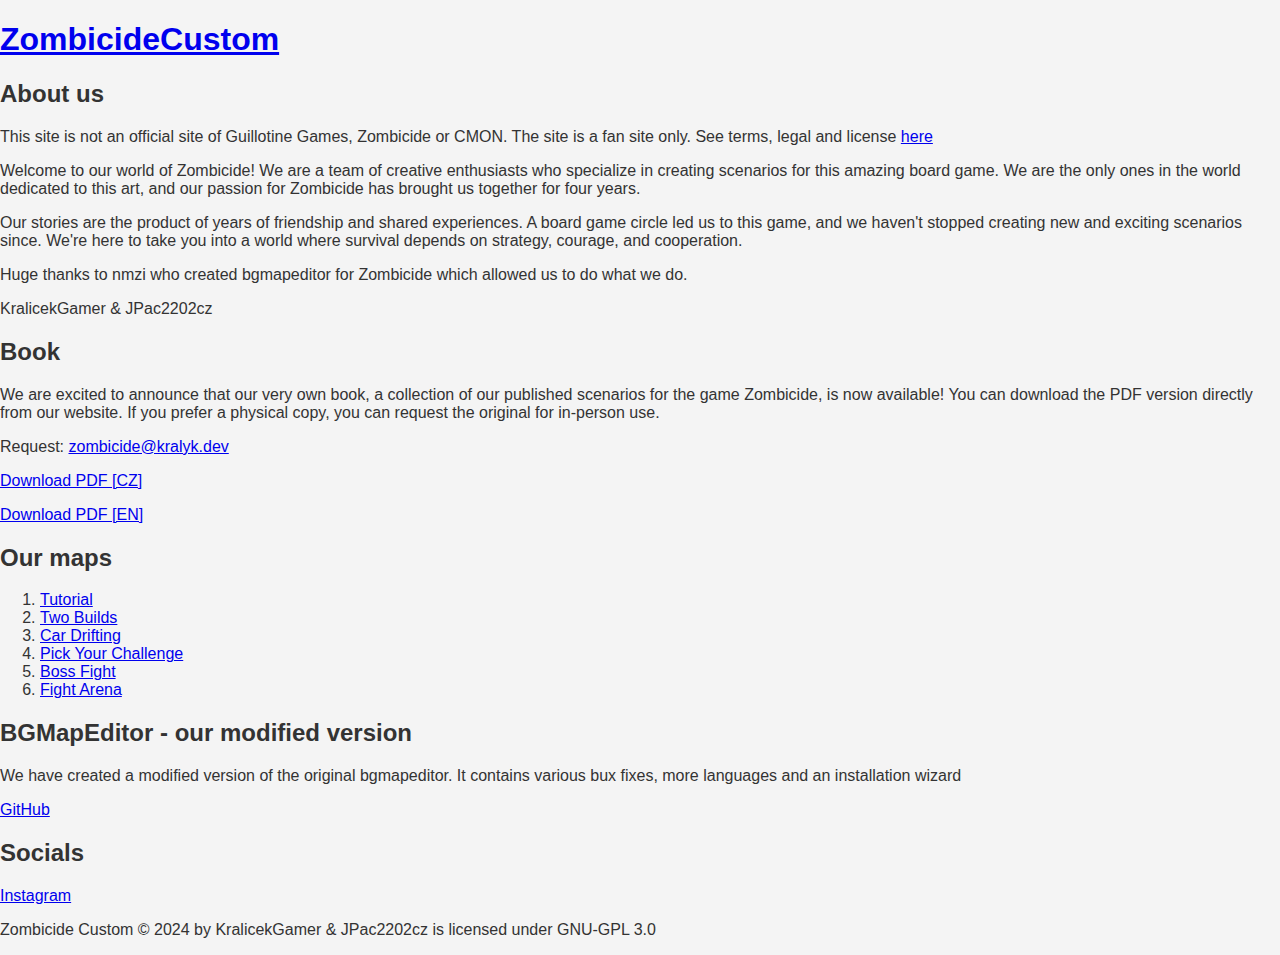
<file: index.html>
<!DOCTYPE html>
<html lang="en">
<head>
    <meta charset="UTF-8">
    <meta name="viewport" content="width=device-width, initial-scale=1.0">
    <meta name="description" content="ZombicideCustom - Custom maps and challenges for the Zombicide board game. Discover new adventures and enhance your gameplay experience.">
    <meta name="keywords" content="Zombicide, board game, custom maps, challenges, BossFight, NekroRush, tutorial, Car Drifting, Two Builds">
    <meta name="author" content="KralicekGamer">
    <title>Zombicide Custom</title>
    <link rel="icon" type="image/x-icon" href="./frontend/images/icon.png">
    <link rel="stylesheet" href="./frontend/css/style.css">
    <link rel="preconnect" href="https://fonts.googleapis.com">
    <link rel="preconnect" href="https://fonts.gstatic.com" crossorigin>
    <link href="https://fonts.googleapis.com/css2?family=Poppins:ital,wght@0,100;0,200;0,300;0,400;0,500;0,600;0,700;0,800;0,900;1,100;1,200;1,300;1,400;1,500;1,600;1,700;1,800;1,900&family=Sofia&display=swap" rel="stylesheet">
</head>
<body>
    <header>
        <h1><a href="./index.html">ZombicideCustom</a></h1>
    </header>
    <section>
        <article>
            <h2>About us</h2>
            <p>
                This site is not an official site of Guillotine Games, Zombicide or CMON. The site is a fan site only. See terms, legal and license <a href="./license.html">here</a>
            </p>
            <p>
                Welcome to our world of Zombicide! We are a team of creative enthusiasts who specialize in creating
                scenarios for this amazing board game. We are the only ones in the world dedicated to this art, and
                our passion for Zombicide has brought us together for four years.
            </p>
            <p>
                Our stories are the product of years of friendship and shared experiences. A board game circle led
                us to this game, and we haven't stopped creating new and exciting scenarios since. We're here to
                take you into a world where survival depends on strategy, courage, and cooperation.
            </p>
            <p>
                Huge thanks to nmzi who created bgmapeditor for Zombicide which allowed us to do what we do.
            </p>
            <p id="signature">
                KralicekGamer & JPac2202cz
            </p>
        </article>
        <article>
            <h2>
                Book
            </h2>
            <p>
                We are excited to announce that our very own book, a collection of our published scenarios for the game
                Zombicide, is now available! You can download the PDF version directly from our website. If you prefer a
                physical copy, you can request the original for in-person use.
            </p>
            <p>
                Request:
                <a href="mailto:zombicide@kralyk.dev" target="_blank">
                    zombicide@kralyk.dev
                </a>
            </p>
            <p>
                <a href="./frontend/download/[CZ]ZombicideCustom.pdf" target="_blank">
                    Download PDF [CZ]
                </a>
            </p>
            <p>
                <a href="./frontend/download/[EN]ZombicideCustom.pdf" target="_blank">
                    Download PDF [EN]
                </a>
            </p>
        </article>
        <article id="scenare">
            <h2>Our maps</h2>
            <ol>
                <li>
                    <a href="./tutorial.html">Tutorial</a>
                </li>
                <li>
                    <a href="./twobuilds.html">Two Builds</a>
                </li>
                <li>
                    <a href="./cardrifting.html">Car Drifting</a>
                </li>
                <li>
                    <a href="./pickyourchallenge.html">Pick Your Challenge</a>
                </li>
                <li>
                    <a href="./bossfight.html">Boss Fight</a>
                </li>
                <li>
                    <a href="./fightarena.html">Fight Arena</a>
                </li>
            </ol>
        </article>
        <article>
            <h2>
                BGMapEditor - our modified version
            </h2>
            <p>
                We have created a modified version of the original bgmapeditor. It contains various bux fixes, more languages and an installation wizard
            </p>
            <a href="https://github.com/kralicekgamer/bgmapeditor" target="_blank">GitHub</a>
        </article>
        <article>
            <h2>
                Socials
            </h2>
            <p>
                <a href="https://instagram.com/zombicide_custom" target="_blank">
                    Instagram
                </a>
            </p>
        </article>
    </section>
    <footer>
        <p>Zombicide Custom &copy; 2024 by KralicekGamer & JPac2202cz is licensed under GNU-GPL 3.0</p>
    </footer>
</body>
</html>
</file>
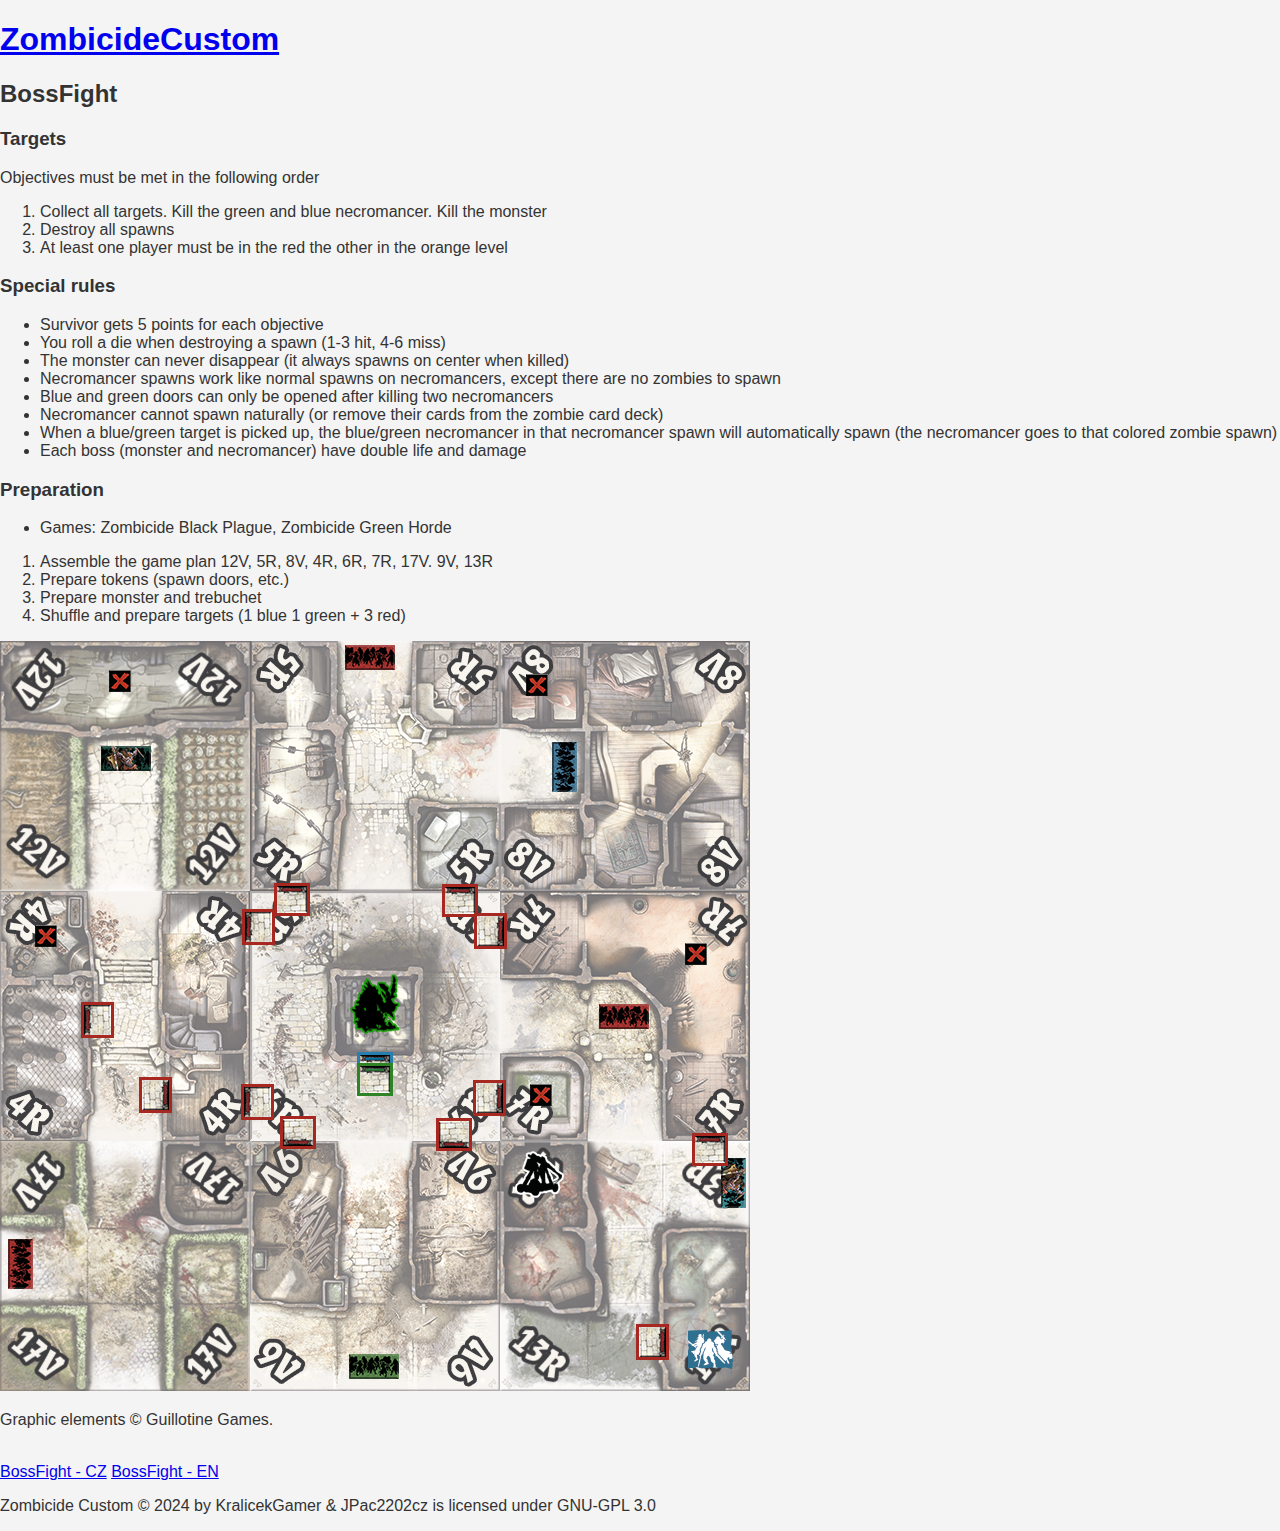
<file: bossfight.html>
<!DOCTYPE html>
<html lang="en">
<head>
    <meta charset="UTF-8">
    <meta name="viewport" content="width=device-width, initial-scale=1.0">
    <meta name="description" content="ZombicideCustom - BossFight map and challenge for the Zombicide board game. Engage in epic battles and test your strategies.">
    <meta name="keywords" content="Zombicide, board game, custom maps, challenges, BossFight, strategy">
    <meta name="author" content="KralicekGamer">
    <title>ZombicideCustom - BossFight</title>
    <link rel="icon" type="image/x-icon" href="./frontend/images/icon.png">
    <link rel="stylesheet" href="./frontend/css/style.css">    
    <link rel="preconnect" href="https://fonts.googleapis.com">
<link rel="preconnect" href="https://fonts.gstatic.com" crossorigin>
<link href="https://fonts.googleapis.com/css2?family=Dancing+Script:wght@400..700&family=Poppins:ital,wght@0,100;0,200;0,300;0,400;0,500;0,600;0,700;0,800;0,900;1,100;1,200;1,300;1,400;1,500;1,600;1,700;1,800;1,900&display=swap" rel="stylesheet">
</head>
<body>
    <header>
        <h1><a href="./index.html">ZombicideCustom</a></h1>
    </header>
    <section>
        <article>
            <h2>BossFight</h2>
            <h3>Targets</h3>
            <p>Objectives must be met in the following order</p>
            <ol>
                <li>Collect all targets. Kill the green and blue necromancer. Kill the monster</li>
                <li>Destroy all spawns</li>
                <li>At least one player must be in the red the other in the orange level</li>
            </ol>
            <h3>Special rules</h3>
            <ul>
                <li>Survivor gets 5 points for each objective</li>
                <li>You roll a die when destroying a spawn (1-3 hit, 4-6 miss)</li>
                <li>The monster can never disappear (it always spawns on center when killed)</li>
                <li>Necromancer spawns work like normal spawns on necromancers, except there are no zombies to spawn</li>
                <li>Blue and green doors can only be opened after killing two necromancers</li>
                <li>Necromancer cannot spawn naturally (or remove their cards from the zombie card deck)</li>
                <li>When a blue/green target is picked up, the blue/green necromancer in that necromancer spawn will automatically spawn (the necromancer goes to that colored zombie spawn)</li>
                <li>Each boss (monster and necromancer) have double life and damage</li>
            </ul>
            <h3>Preparation</h3>
            <ul>
                <li>Games: Zombicide Black Plague, Zombicide Green Horde</li>
            </ul>
            <ol>
                <li>Assemble the game plan 12V, 5R, 8V, 4R, 6R, 7R, 17V. 9V, 13R</li>
                <li>Prepare tokens (spawn doors, etc.)</li>
                <li>Prepare monster and trebuchet</li>
                <li>Shuffle and prepare targets (1 blue 1 green + 3 red)</li>
            </ol>
            <img src="./frontend/images/bossfight.png" alt="BossFight map">
            <p>Graphic elements © Guillotine Games.</p>
            <br>
            <a href="frontend/download/[CZ]BossFight.pdf" class="btn">BossFight - CZ</a> 
            <a href="frontend/download/[EN]BossFight.pdf" class="btn">BossFight - EN</a>   
        </article>
    </section>
    <footer>
        <p>Zombicide Custom &copy; 2024 by KralicekGamer & JPac2202cz is licensed under GNU-GPL 3.0</p>
    </footer>
</body>
</html>
</file>
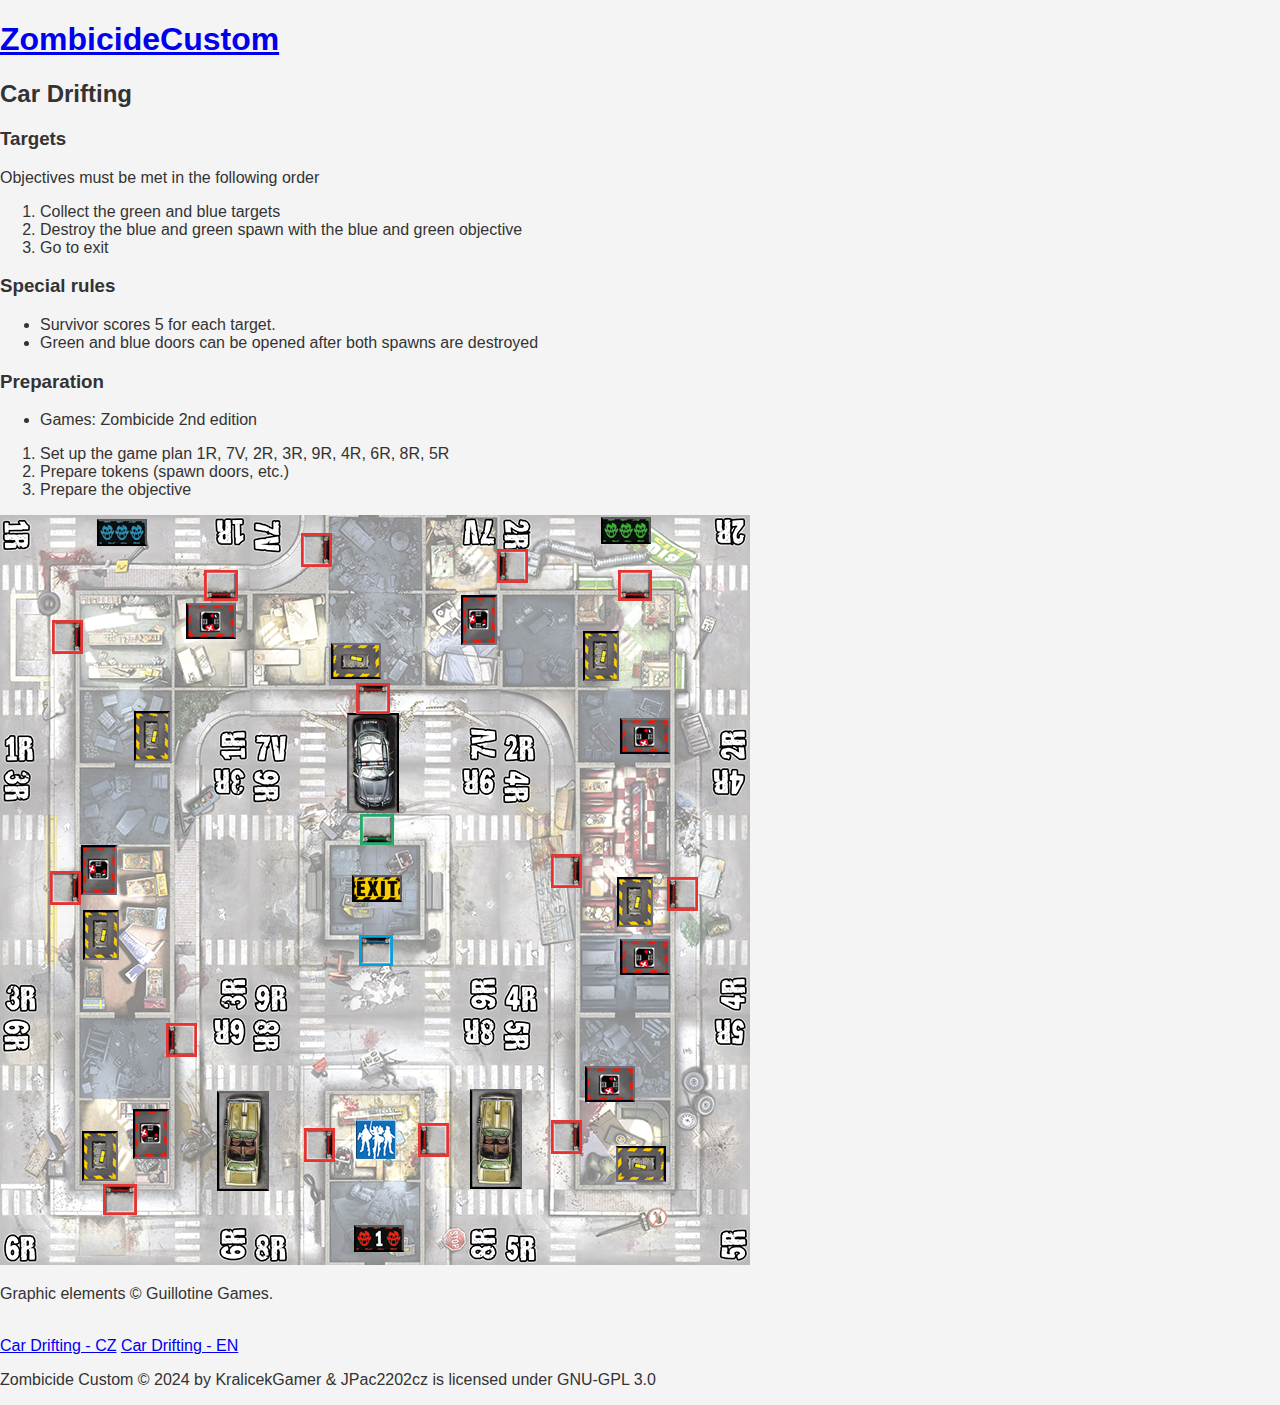
<file: cardrifting.html>
<!DOCTYPE html>
<html lang="en">
<head>
    <meta charset="UTF-8">
    <meta name="viewport" content="width=device-width, initial-scale=1.0">
    <meta name="description" content="ZombicideCustom - BossFight map and challenge for the Zombicide board game. Engage in epic battles and test your strategies.">
    <meta name="keywords" content="Zombicide, board game, custom maps, challenges, BossFight, strategy">
    <meta name="author" content="KralicekGamer">
    <title>ZombicideCustom - CarDrifting</title>
    <link rel="icon" type="image/x-icon" href="./frontend/images/icon.png">
    <link rel="stylesheet" href="./frontend/css/style.css">
    <link rel="preconnect" href="https://fonts.googleapis.com">
    <link rel="preconnect" href="https://fonts.gstatic.com" crossorigin>
    <link href="https://fonts.googleapis.com/css2?family=Poppins:ital,wght@0,100;0,200;0,300;0,400;0,500;0,600;0,700;0,800;0,900;1,100;1,200;1,300;1,400;1,500;1,600;1,700;1,800;1,900&display=swap" rel="stylesheet">
</head>
<body>
    <header>
        <h1><a href="./index.html">ZombicideCustom</a></h1>
    </header>
    <section>
        <article>
            <h2>Car Drifting</h2>
            <h3>Targets</h3>
            <p>Objectives must be met in the following order</p>
            <ol>
                <li>Collect the green and blue targets</li>
                <li>Destroy the blue and green spawn with the blue and green objective</li>
                <li>
                    Go to exit
                </li>
            </ol>

            <h3>Special rules</h3>
            <ul>
                <li>Survivor scores 5 for each target.</li>
                <li>Green and blue doors can be opened after both spawns are destroyed</li>
            </ul>

            <h3>Preparation</h3>
            <ul>
                <li>Games: Zombicide 2nd edition</li>
            </ul>
            <ol>
                <li>Set up the game plan 1R, 7V, 2R, 3R, 9R, 4R, 6R, 8R, 5R</li>
                <li>Prepare tokens (spawn doors, etc.)</li>
                <li>Prepare the objective</li>
            </ol>
            <img src="./frontend/images/cardrifting.png" alt="Car Drifting map">
            <p>Graphic elements © Guillotine Games.</p>
            <br>
            <a href="frontend/download/[CZ]CarDrifting.pdf" class="btn">Car Drifting - CZ</a>
            <a href="frontend/download/[EN]CarDrifting.pdf" class="btn">Car Drifting - EN</a>
        </article>
    </section>
    <footer>
        <p>Zombicide Custom &copy; 2024 by KralicekGamer & JPac2202cz is licensed under GNU-GPL 3.0</p>
    </footer>
</body>
</html>
</file>
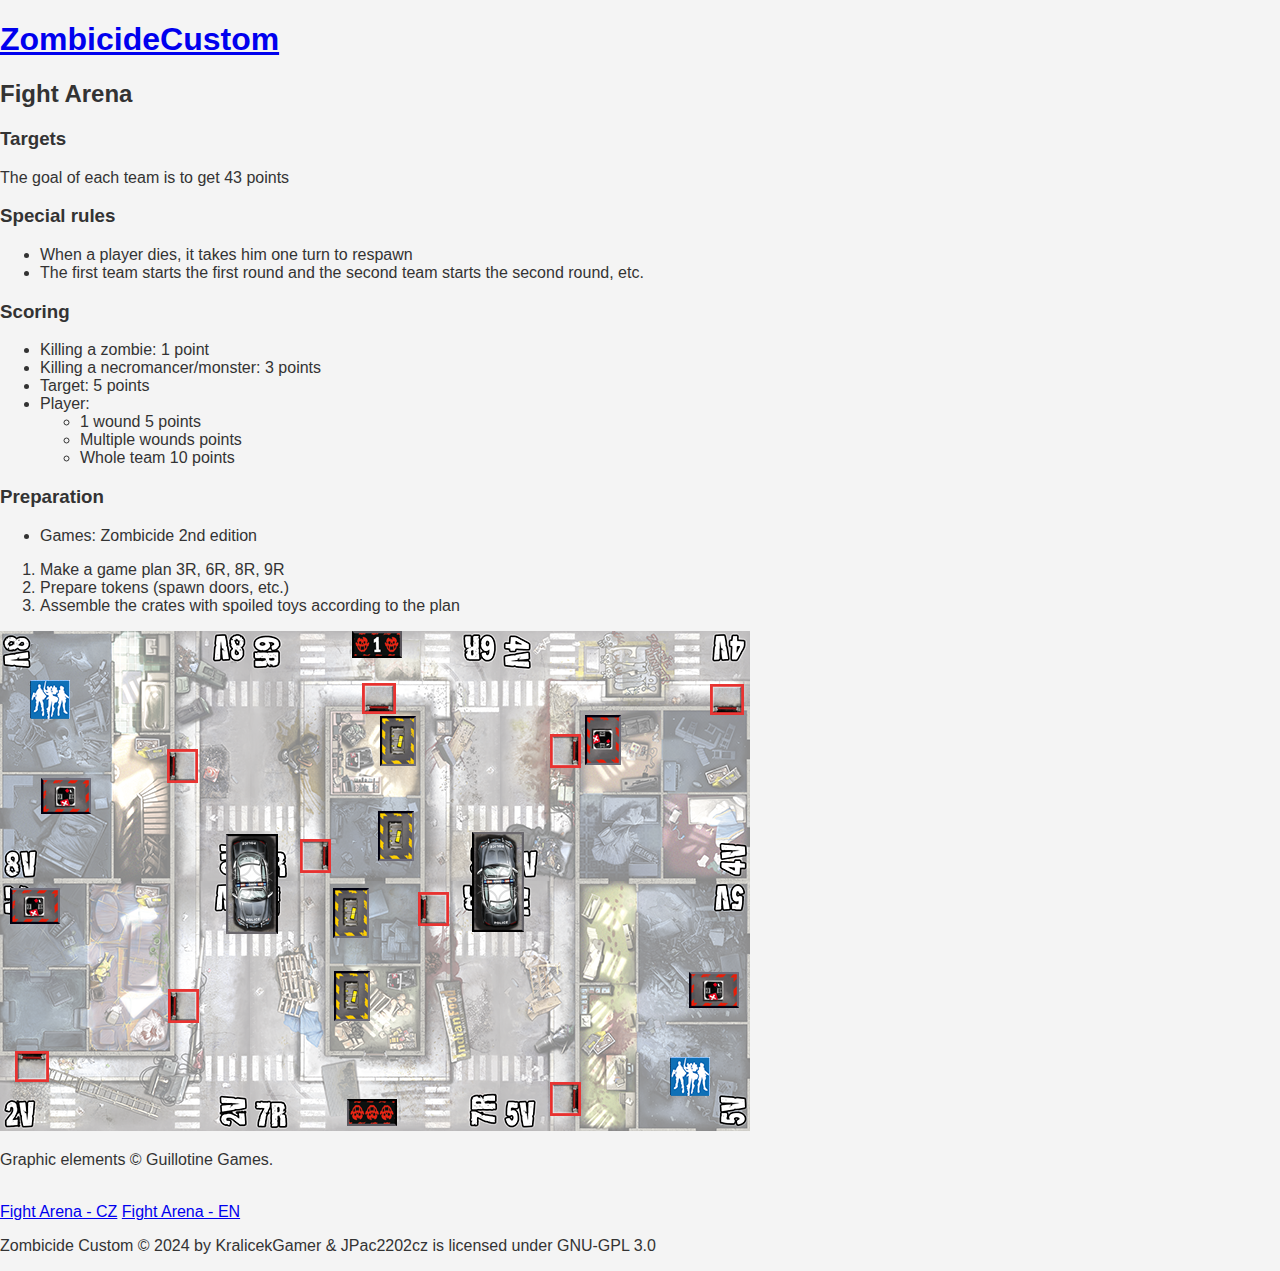
<file: fightarena.html>
<!DOCTYPE html>
<html lang="en">
<head>
    <meta charset="UTF-8">
    <meta name="viewport" content="width=device-width, initial-scale=1.0">
    <meta name="description" content="ZombicideCustom - BossFight map and challenge for the Zombicide board game. Engage in epic battles and test your strategies.">
    <meta name="keywords" content="Zombicide, board game, custom maps, challenges, BossFight, strategy">
    <meta name="author" content="KralicekGamer">
    <title>ZombicideCustom - NecroRush</title>
    <link rel="icon" type="image/x-icon" href="./frontend/images/icon.png">
    <link rel="stylesheet" href="./frontend/css/style.css">
    <link rel="preconnect" href="https://fonts.googleapis.com">
    <link rel="preconnect" href="https://fonts.gstatic.com" crossorigin>
    <link href="https://fonts.googleapis.com/css2?family=Poppins:ital,wght@0,100;0,200;0,300;0,400;0,500;0,600;0,700;0,800;0,900;1,100;1,200;1,300;1,400;1,500;1,600;1,700;1,800;1,900&display=swap" rel="stylesheet">
</head>
<body>
    <header>
        <h1><a href="./index.html">ZombicideCustom</a></h1>
    </header>
    <section>
        <article>
            <h2>Fight Arena</h2>
            <h3>Targets</h3>
            <p>The goal of each team is to get 43 points</p>

            <h3>Special rules</h3>
            <ul>
                <li>When a player dies, it takes him one turn to respawn</li>
                <li>The first team starts the first round and the second team starts the second round, etc.</li>
            </ul>
            <h3>Scoring</h3>
            <ul>
                <li>
                    Killing a zombie: 1 point
                </li>
                <li>
                    Killing a necromancer/monster: 3 points
                </li>
                <li>
                    Target: 5 points
                </li>
                <li>
                    Player:
                    <ul>
                        <li>
                            1 wound 5 points
                        </li>
                        <li>
                            Multiple wounds points
                        </li>
                        <li>
                            Whole team 10 points
                        </li>
                    </ul>
                </li>
            </ul>

            <h3>Preparation</h3>
            <ul>
                <li>Games: Zombicide 2nd edition</li>
            </ul>
            <ol>
                <li>Make a game plan 3R, 6R, 8R, 9R</li>
                <li>Prepare tokens (spawn doors, etc.)</li>
                <li>Assemble the crates with spoiled toys according to the plan</li>
            </ol>
            <img src="./frontend/images/fightarena.png" alt="Fight Arena map">
            <p>Graphic elements © Guillotine Games.</p>
            <br>
            <a href="frontend/download/[CZ]FightArena.pdf" class="btn">Fight Arena - CZ</a>
            <a href="frontend/download/[EN]FightArena.pdf" class="btn">Fight Arena - EN</a>
        </article>
    </section>
    <footer>
        <p>Zombicide Custom &copy; 2024 by KralicekGamer & JPac2202cz is licensed under GNU-GPL 3.0</p>
    </footer>
    </div>
</body>
</html>
</file>
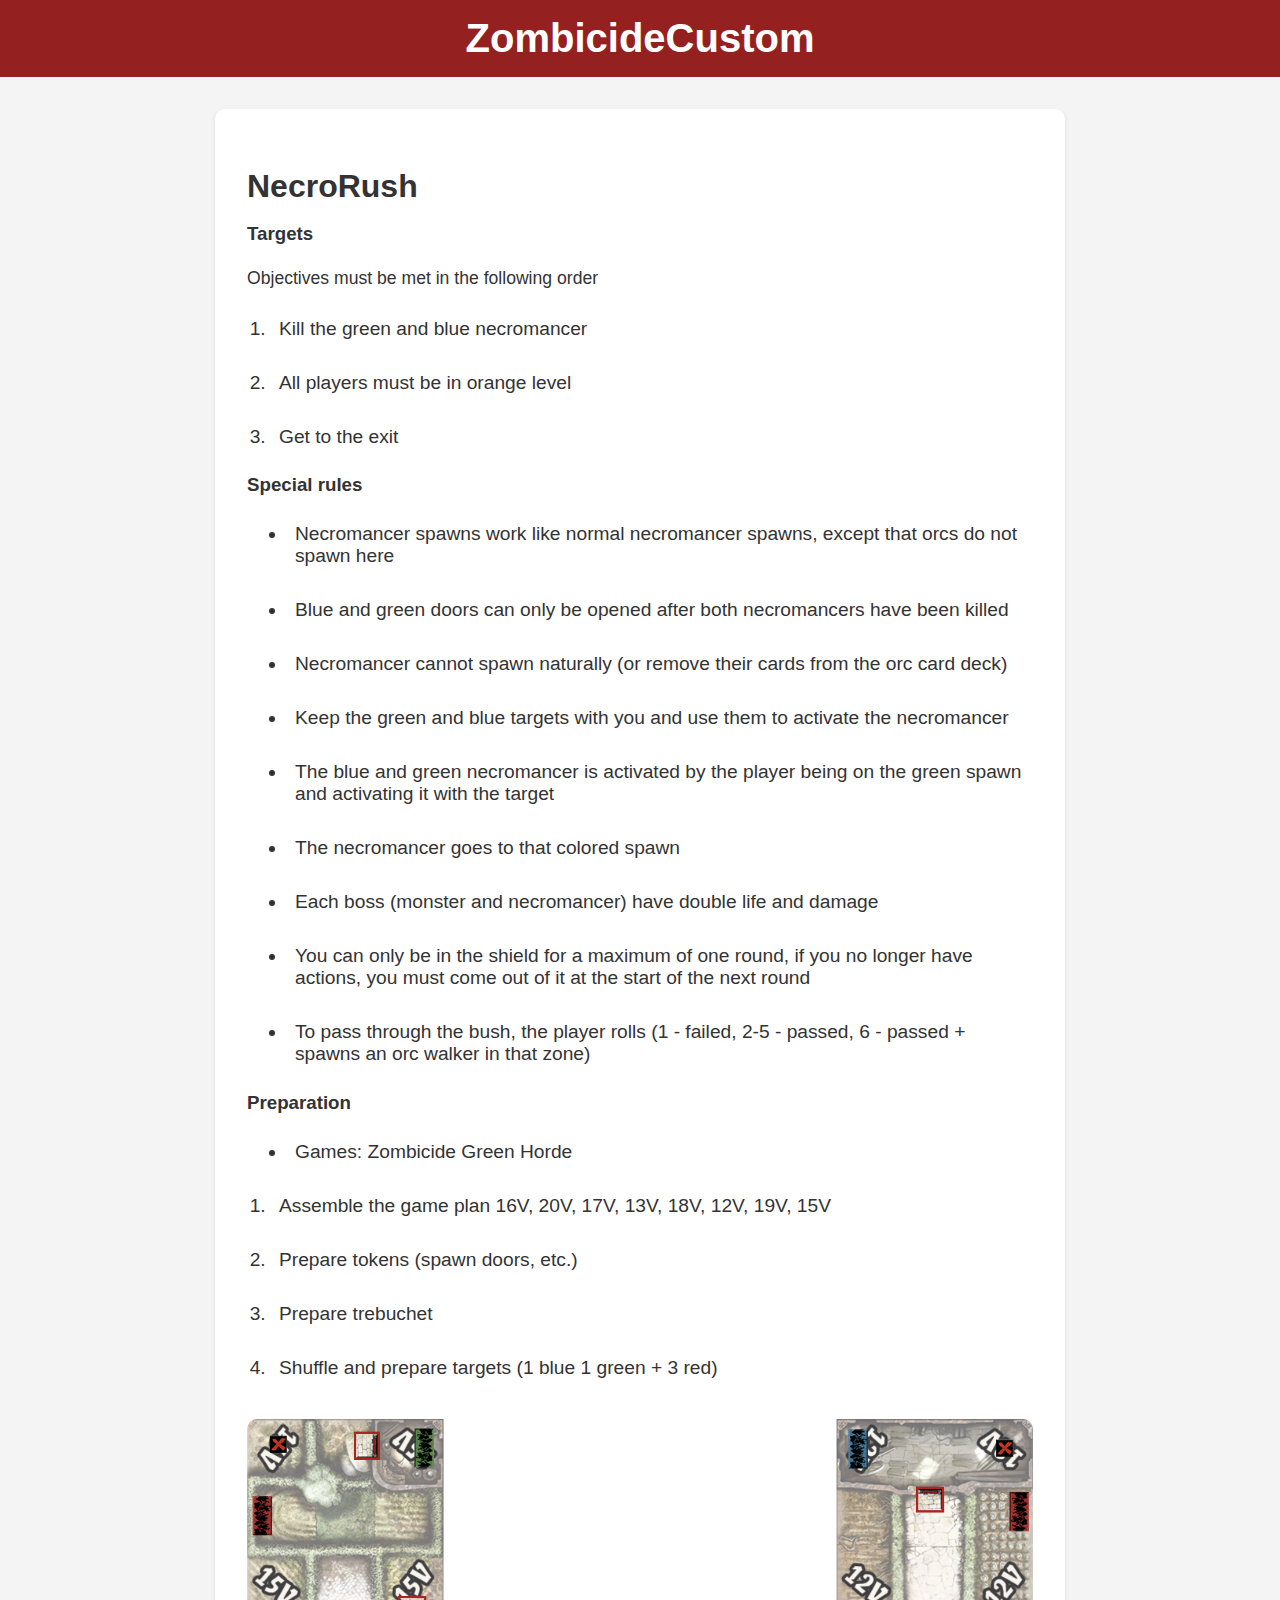
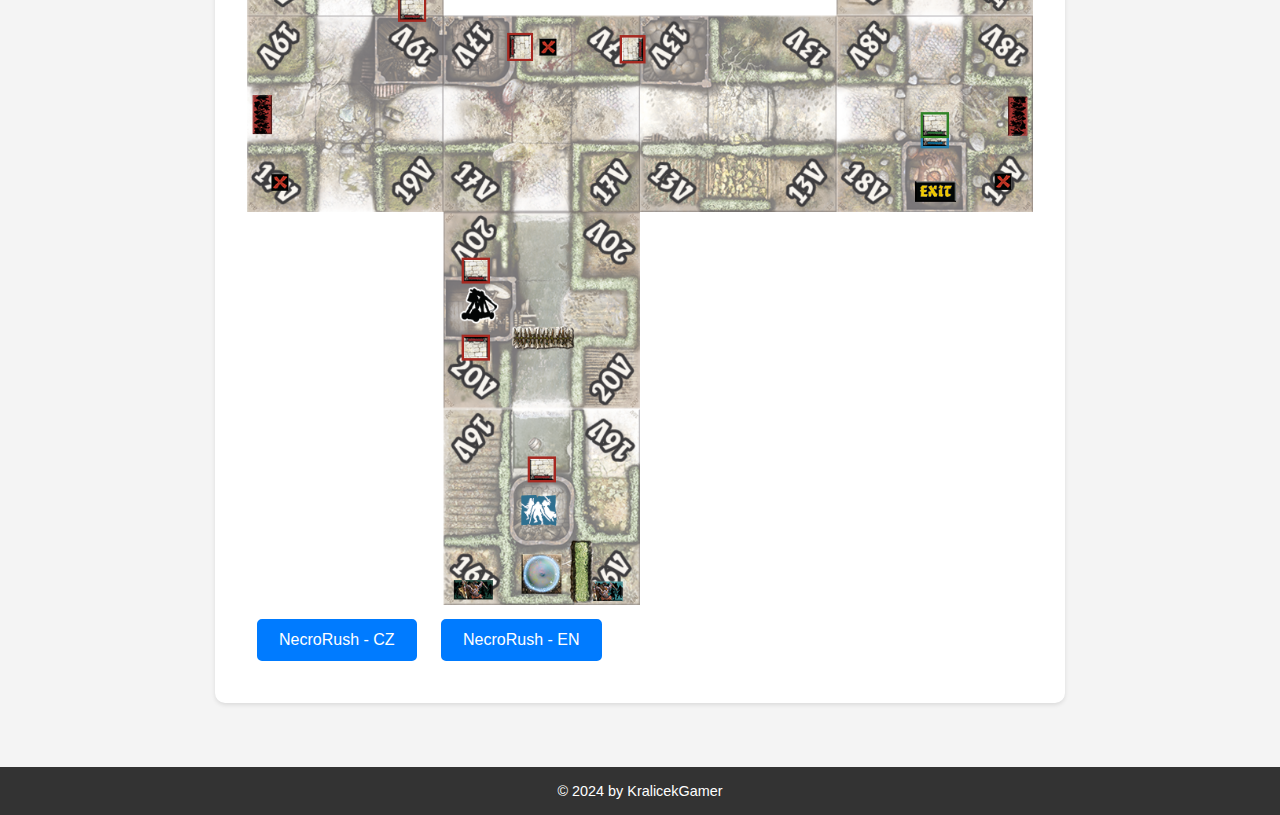
<file: necrorush.html>
<!DOCTYPE html>
<html lang="en">

<head>
    <meta charset="UTF-8">
    <meta name="viewport" content="width=device-width, initial-scale=1.0">
    <meta name="description"
        content="ZombicideCustom - BossFight map and challenge for the Zombicide board game. Engage in epic battles and test your strategies.">
    <meta name="keywords" content="Zombicide, board game, custom maps, challenges, BossFight, strategy">
    <meta name="author" content="KralicekGamer">
    <title>ZombicideCustom - NecroRush</title>
    <link rel="stylesheet" href="./frontend/css/style.css">
    <link rel="icon" type="image/x-icon" href="./frontend/images/icon.png">
</head>

<body class="map-page">
    <div class="web">
        <div class="header" onclick="home()">
            <h1>ZombicideCustom</h1>
        </div>
        <div class="wrapper">
            <div class="wrapper-map">
                <h2>NecroRush</h2>
                <h3>Targets</h3>
                <p>Objectives must be met in the following order</p>
                <ol>
                    <li>Kill the green and blue necromancer</li>
                    <li>All players must be in orange level</li>
                    <li>Get to the exit</li>
                </ol>

                <h3>Special rules</h3>
                <ul>
                    <li>Necromancer spawns work like normal necromancer spawns, except that orcs do not spawn here</li>
                    <li>Blue and green doors can only be opened after both necromancers have been killed</li>
                    <li>Necromancer cannot spawn naturally (or remove their cards from the orc card deck)</li>
                    <li>Keep the green and blue targets with you and use them to activate the necromancer</li>
                    <li>The blue and green necromancer is activated by the player being on the green spawn and
                        activating it with the target</li>
                    <li>The necromancer goes to that colored spawn</li>
                    <li>Each boss (monster and necromancer) have double life and damage</li>
                    <li>You can only be in the shield for a maximum of one round, if you no longer have actions, you
                        must come out of it at the start of the next round</li>
                    <li>To pass through the bush, the player rolls (1 - failed, 2-5 - passed, 6 - passed + spawns an orc
                        walker in that zone)</li>
                </ul>

                <h3>Preparation</h3>
                <ul>
                    <li>Games: Zombicide Green Horde</li>
                </ul>
                <ol>
                    <li>Assemble the game plan 16V, 20V, 17V, 13V, 18V, 12V, 19V, 15V</li>
                    <li>Prepare tokens (spawn doors, etc.)</li>
                    <li>Prepare trebuchet</li>
                    <li>Shuffle and prepare targets (1 blue 1 green + 3 red)</li>
                </ol>
                <img src="./frontend/images/necrorush.png" alt="NecroRush map">
                <a href="frontend/download/NecroRushCZ.pdf" download>NecroRush - CZ</a>
                <a href="frontend/download/NecroRushEN.pdf" download>NecroRush - EN</a>
            </div>
        </div>
        <div class="footer">
            <p>&copy; 2024 by KralicekGamer</p>
        </div>
    </div>
    <script>
        function home() {
            window.location.href = 'index.html';
        }
    </script>
</body>

</html>
</file>
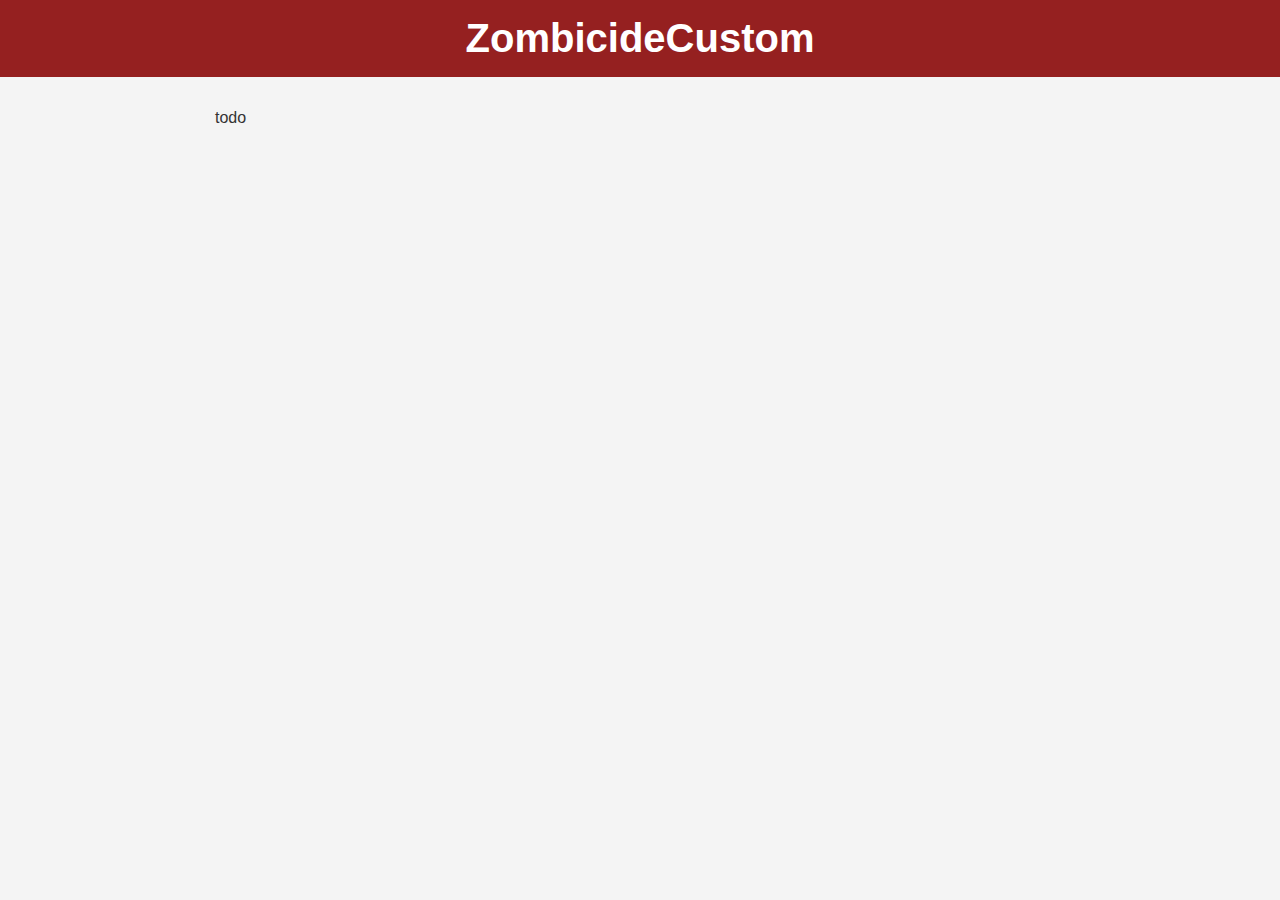
<file: nekrorush.html>
<!DOCTYPE html>
<html lang="en">
<head>
    <meta charset="UTF-8">
    <meta name="viewport" content="width=device-width, initial-scale=1.0">
    <meta name="description" content="ZombicideCustom - BossFight map and challenge for the Zombicide board game. Engage in epic battles and test your strategies.">
    <meta name="keywords" content="Zombicide, board game, custom maps, challenges, BossFight, strategy">
    <meta name="author" content="KralicekGamer">
    <title>ZombicideCustom - BossFight</title>
    <link rel="stylesheet" href="./frontend/css/style.css">
</head>

<body class="map-page">
    <div class="web">
        <div class="header" onclick="home()">
            <h1>ZombicideCustom</h1>
        </div>
        <div class="wrapper">
            todo
        </div>
    <script>
        function home() {
            window.location.href = 'index.html';
        }
    </script>
</body>
</html>
</file>
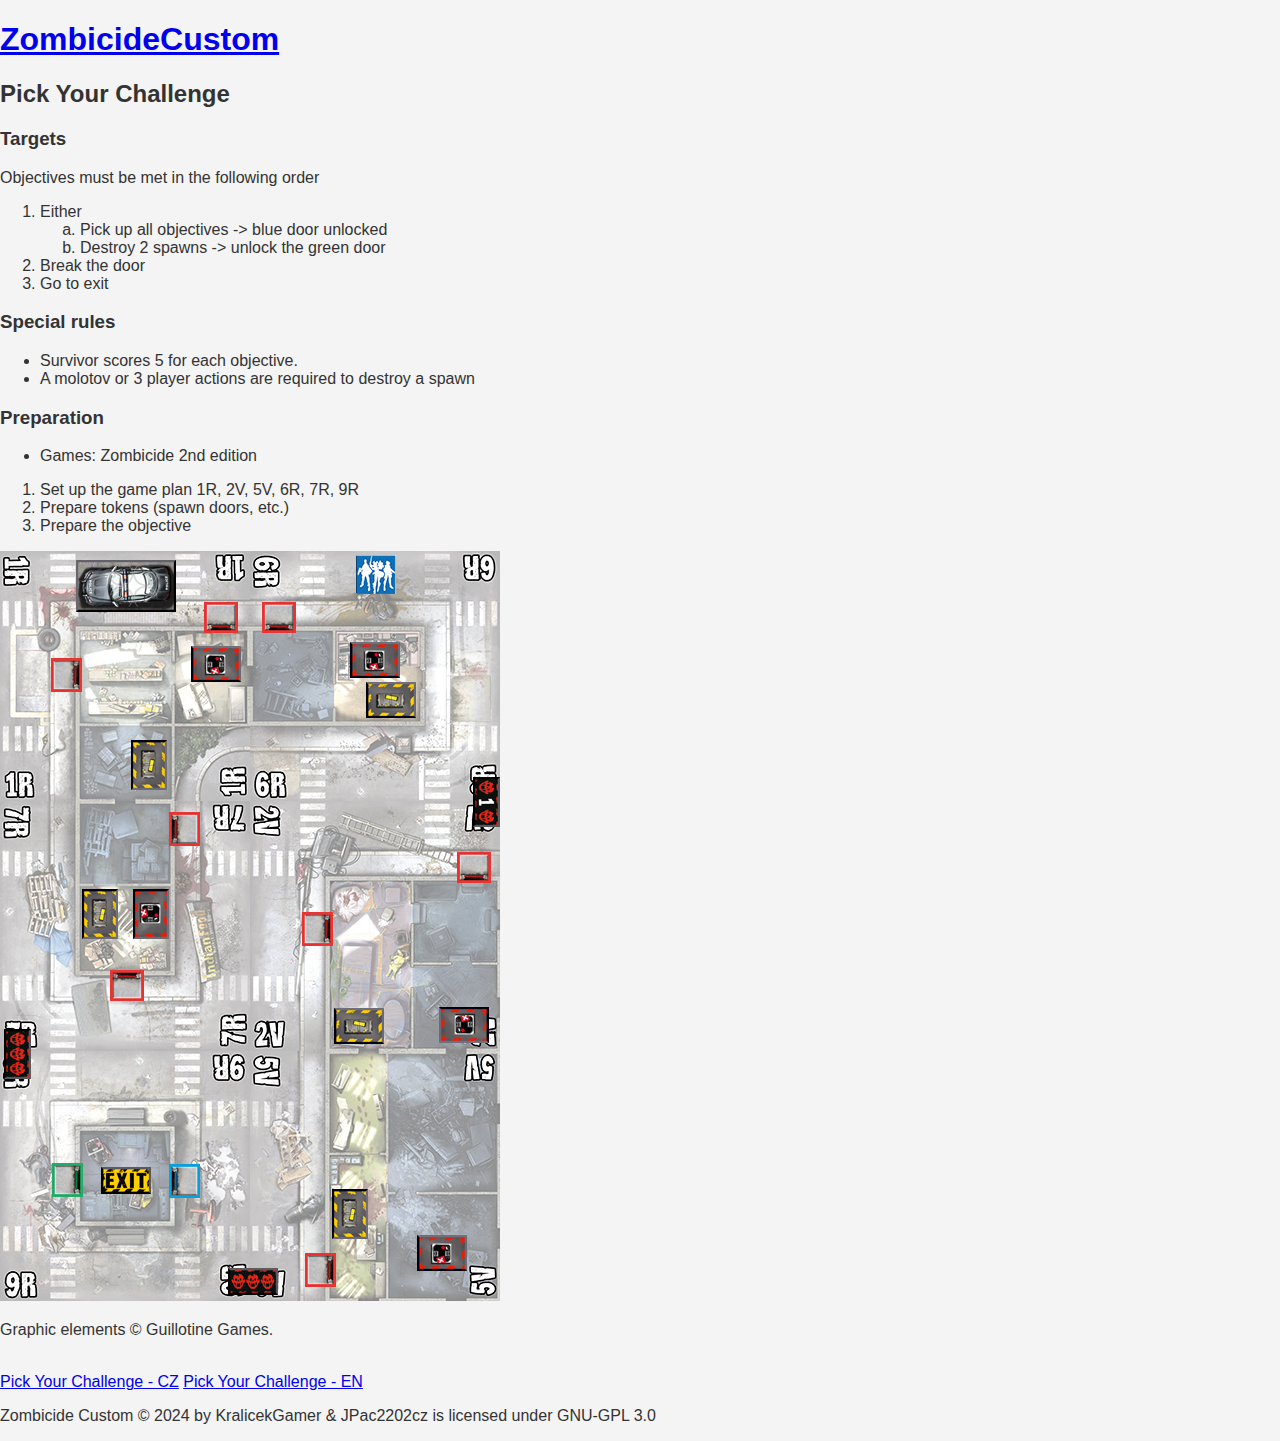
<file: pickyourchallenge.html>
<!DOCTYPE html>
<html lang="en">
<head>
    <meta charset="UTF-8">
    <meta name="viewport" content="width=device-width, initial-scale=1.0">
    <meta name="description" content="ZombicideCustom - BossFight map and challenge for the Zombicide board game. Engage in epic battles and test your strategies.">
    <meta name="keywords" content="Zombicide, board game, custom maps, challenges, BossFight, strategy">
    <meta name="author" content="KralicekGamer">
    <title>ZombicideCustom - Pick Your Challenge</title>
    <link rel="icon" type="image/x-icon" href="./frontend/images/icon.png">
    <link rel="stylesheet" href="./frontend/css/style.css">
    <link rel="preconnect" href="https://fonts.googleapis.com">
    <link rel="preconnect" href="https://fonts.gstatic.com" crossorigin>
    <link href="https://fonts.googleapis.com/css2?family=Poppins:ital,wght@0,100;0,200;0,300;0,400;0,500;0,600;0,700;0,800;0,900;1,100;1,200;1,300;1,400;1,500;1,600;1,700;1,800;1,900&display=swap" rel="stylesheet">
</head>
<body>
    <header>
        <h1><a href="./index.html">ZombicideCustom</a></h1>
    </header>
    <section>
        <article>
            <h2>Pick Your Challenge</h2>
            <h3>Targets</h3>
            <p>Objectives must be met in the following order</p>
            <ol>
                <li>Either</li>
                <ol type="a">
                    <li>
                        Pick up all objectives -> blue door unlocked
                    </li>
                    <li>
                        Destroy 2 spawns -> unlock the green door
                    </li>
                </ol>
                <li>Break the door</li>
                <li>
                    Go to exit
                </li>
            </ol>

            <h3>Special rules</h3>
            <ul>
                <li>Survivor scores 5 for each objective.</li>
                <li>A molotov or 3 player actions are required to destroy a spawn</li>
            </ul>

            <h3>Preparation</h3>
            <ul>
                <li>Games: Zombicide 2nd edition</li>
            </ul>
            <ol>
                <li>Set up the game plan 1R, 2V, 5V, 6R, 7R, 9R</li>
                <li>Prepare tokens (spawn doors, etc.)</li>
                <li>Prepare the objective</li>
            </ol>
            <img src="./frontend/images/pickyourchallenge.png" alt="pickyourchallenge map">
            <p>Graphic elements © Guillotine Games.</p>
            <br>
            <a href="frontend/download/[CZ]PickYourchallenge.pdf" class="btn">Pick Your Challenge - CZ</a>
            <a href="frontend/download/[EN]PickYourchallenge.pdf" class="btn">Pick Your Challenge - EN</a>
        </article>
    </section>
    <footer>
        <p>Zombicide Custom &copy; 2024 by KralicekGamer & JPac2202cz is licensed under GNU-GPL 3.0</p>
    </footer>
    </div>
</body>
</html>
</file>
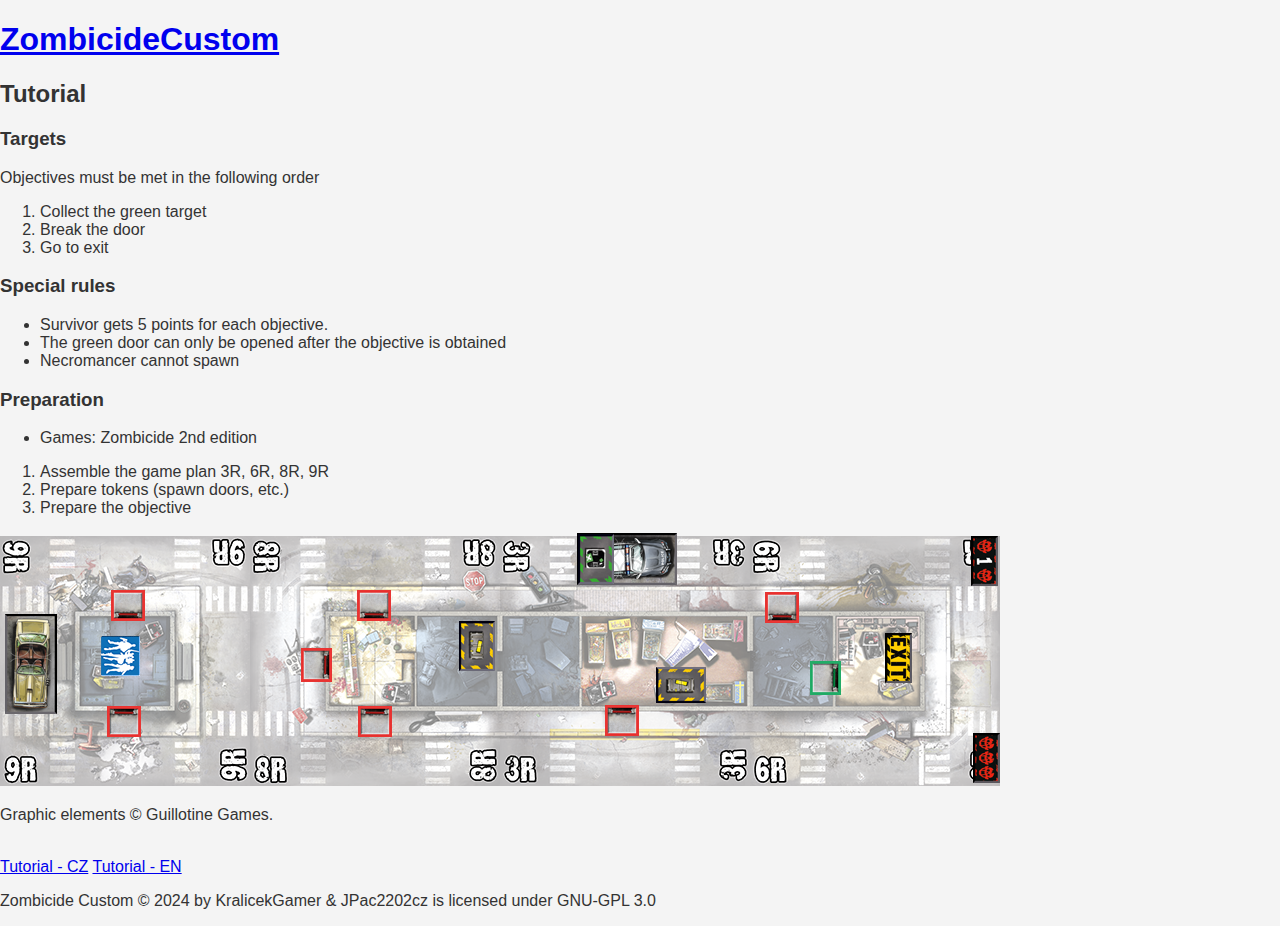
<file: tutorial.html>
<!DOCTYPE html>
<html lang="en">
<head>
    <meta charset="UTF-8">
    <meta name="viewport" content="width=device-width, initial-scale=1.0">
    <meta name="description" content="ZombicideCustom - BossFight map and challenge for the Zombicide board game. Engage in epic battles and test your strategies.">
    <meta name="keywords" content="Zombicide, board game, custom maps, challenges, BossFight, strategy">
    <meta name="author" content="KralicekGamer">
    <title>ZombicideCustom - Tutorial</title>
    <link rel="icon" type="image/x-icon" href="./frontend/images/icon.png">
    <link rel="stylesheet" href="./frontend/css/style.css">
    <link rel="preconnect" href="https://fonts.googleapis.com">
    <link rel="preconnect" href="https://fonts.gstatic.com" crossorigin>
    <link href="https://fonts.googleapis.com/css2?family=Poppins:ital,wght@0,100;0,200;0,300;0,400;0,500;0,600;0,700;0,800;0,900;1,100;1,200;1,300;1,400;1,500;1,600;1,700;1,800;1,900&display=swap" rel="stylesheet">
</head>
<body>
    <header>
        <h1><a href="./index.html">ZombicideCustom</a></h1>
    </header>
    <section>
        <article>
            <h2>Tutorial</h2>
            <h3>Targets</h3>
            <p>Objectives must be met in the following order</p>
            <ol>
                <li>Collect the green target</li>
                <li>Break the door</li>
                <li>
                    Go to exit
                </li>
            </ol>

            <h3>Special rules</h3>
            <ul>
                <li>Survivor gets 5 points for each objective.</li>
                <li>The green door can only be opened after the objective is obtained</li>
                <li>Necromancer cannot spawn</li>
            </ul>

            <h3>Preparation</h3>
            <ul>
                <li>Games: Zombicide 2nd edition</li>
            </ul>
            <ol>
                <li>Assemble the game plan 3R, 6R, 8R, 9R</li>
                <li>Prepare tokens (spawn doors, etc.)</li>
                <li>Prepare the objective</li>
            </ol>
            <img src="./frontend/images/tutorial.png" alt="Tutorial map">
            <p>Graphic elements © Guillotine Games.</p>
            <br>
            <a href="frontend/download/[CZ]Tutorial.pdf" class="btn">Tutorial - CZ</a>
            <a href="frontend/download/[EN]Tutorial.pdf" class="btn">Tutorial - EN</a>
        </article>
    </section>
    <footer>
        <p>Zombicide Custom &copy; 2024 by KralicekGamer & JPac2202cz is licensed under GNU-GPL 3.0</p>
    </footer>
    </div>
</body>
</html>
</file>
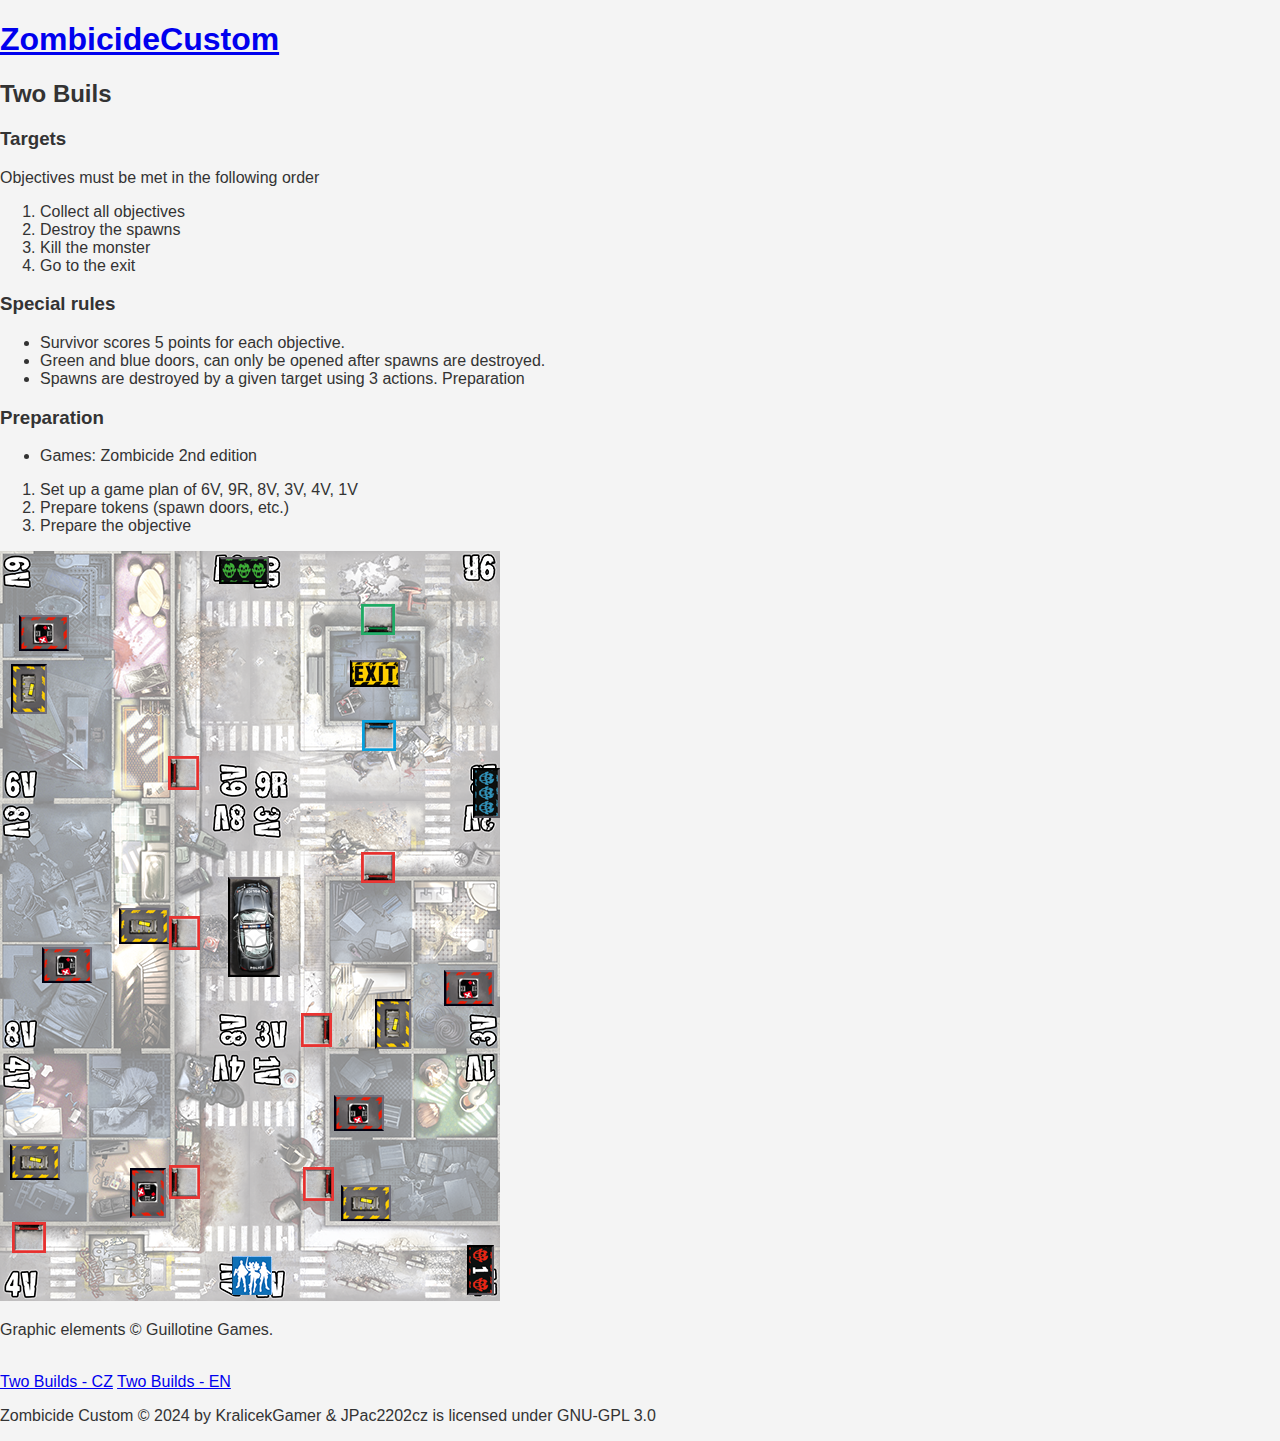
<file: twobuilds.html>
<!DOCTYPE html>
<html lang="en">
<head>
    <meta charset="UTF-8">
    <meta name="viewport" content="width=device-width, initial-scale=1.0">
    <meta name="description" content="ZombicideCustom - BossFight map and challenge for the Zombicide board game. Engage in epic battles and test your strategies.">
    <meta name="keywords" content="Zombicide, board game, custom maps, challenges, BossFight, strategy">
    <meta name="author" content="KralicekGamer">
    <title>ZombicideCustom - Two Buils</title>
    <link rel="icon" type="image/x-icon" href="./frontend/images/icon.png">
    <link rel="stylesheet" href="./frontend/css/style.css">
    <link rel="preconnect" href="https://fonts.googleapis.com">
    <link rel="preconnect" href="https://fonts.gstatic.com" crossorigin>
    <link href="https://fonts.googleapis.com/css2?family=Poppins:ital,wght@0,100;0,200;0,300;0,400;0,500;0,600;0,700;0,800;0,900;1,100;1,200;1,300;1,400;1,500;1,600;1,700;1,800;1,900&display=swap" rel="stylesheet">
</head>
<body>
    <header>
        <h1><a href="./index.html">ZombicideCustom</a></h1>
    </header>
    <section>
        <article>
            <h2>Two Buils</h2>
            <h3>Targets</h3>
            <p>Objectives must be met in the following order</p>
            <ol>
                <li>Collect all objectives</li>
                <li>Destroy the spawns</li>
                <li>
                    Kill the monster
                </li>
                <li>
                    Go to the exit
                </li>
            </ol>

            <h3>Special rules</h3>
            <ul>
                <li>Survivor scores 5 points for each objective.</li>
                <li>Green and blue doors, can only be opened after spawns are destroyed.</li>
                <li>Spawns are destroyed by a given target using 3 actions.
                    Preparation</li>
            </ul>

            <h3>Preparation</h3>
            <ul>
                <li>Games: Zombicide 2nd edition</li>
            </ul>
            <ol>
                <li>Set up a game plan of 6V, 9R, 8V, 3V, 4V, 1V</li>
                <li>Prepare tokens (spawn doors, etc.)</li>
                <li>Prepare the objective</li>
            </ol>
            <img src="./frontend/images/twobuilds.png" alt="TwoBuilds map">
            <p>Graphic elements © Guillotine Games.</p>
            <br>
            <a href="frontend/download/[CZ]TwoBuilds.pdf" class="btn">Two Builds - CZ</a>
            <a href="frontend/download/[EN]TwoBuilds.pdf" class="btn">Two Builds - EN</a>
        </article>
    </section>
    <footer>
        <p>Zombicide Custom &copy; 2024 by KralicekGamer & JPac2202cz is licensed under GNU-GPL 3.0</p>
    </footer>
    </div>
</body>
</html>
</file>
<file: frontend/css/style.css>
body {
    font-family: 'Arial', sans-serif;
    margin: 0;
    padding: 0;
    background-color: #f4f4f4;
    color: #333;
}

.web {
    display: flex;
    flex-direction: column;
    min-height: 100vh;
}

.header {
    background-color: #a40909;
    color: white;
    padding: 1rem;
    text-align: center;
    cursor: pointer;
    transition: background-color 0.3s ease;
}

.header:hover {
    background-color: #952020;
}

.header h1 {
    margin: 0;
    font-size: 2.5rem;
}

.wrapper {
    flex: 1;
    padding: 2rem;
    width: 850px;
    margin: 0 auto;
}

.wrapper-about-us,
.wrapper-maps,
.wrapper-map,
.wrapper-socials,
.wrapper-book {
    background-color: white;
    padding: 2rem;
    border-radius: 10px;
    box-shadow: 0 2px 4px rgba(0, 0, 0, 0.1);
    margin-bottom: 2rem;
}

.wrapper-socials a {
    cursor: pointer;
    text-decoration: none;
    margin: 1rem 0;
    font-size: 1.2rem;
    padding: 0.5rem;
    border-radius: 5px;
    transition: background-color 0.3s ease;
}

.wrapper-socials a:hover {
    background-color: #f1f1f1;
}

.wrapper h2,
.wrapper-map h2,
.wrapper-socials h2 {
    font-size: 2rem;
    margin-bottom: 1rem;
}

.wrapper p,
.wrapper-map p {
    font-size: 1.1rem;
    line-height: 1.6;
}

.wrapper-maps ol,
.wrapper-map ol {
    padding-left: 1.5rem;
}

.wrapper-maps li,
.wrapper-map li {
    margin: 1rem 0;
    font-size: 1.2rem;
    padding: 0.5rem;
    border-radius: 5px;
    transition: background-color 0.3s ease;
}

.wrapper-maps li{
    cursor: pointer;
}

.home .wrapper-maps li:hover {
    background-color: #f1f1f1;
}

.wrapper-map img {
    max-width: 100%;
    height: auto;
    border-radius: 10px;
    margin-top: 1rem;
}

.footer {
    background-color: #333;
    color: white;
    text-align: center;
    padding: 1rem;
    font-size: 0.9rem;
}

.footer p {
    margin: 0;
}


@media (max-width: 768px) {
    .wrapper {
        padding: 1rem;
        width: auto;
    }

    .header h1 {
        font-size: 2rem;
    }

    .wrapper h2,
    .wrapper-map h2 {
        font-size: 1.5rem;
    }

    .wrapper p,
    .wrapper-map p {
        font-size: 1rem;
    }

    .wrapper-maps li,
    .wrapper-map li {
        font-size: 1rem;
    }

    .wrapper-about-us,
    .wrapper-maps,
    .wrapper-map {
        padding: 1rem;
    }
}


.wrapper-map a {
    display: inline-block;
    padding: 10px 20px;
    margin: 10px;
    text-decoration: none;
    color: #fff;
    background-color: #007bff;
    border: 2px solid #007bff;
    border-radius: 5px;
    transition: background-color 0.3s, border-color 0.3s;
}

.wrapper-map a:hover {
    background-color: #0056b3;
    border-color: #0056b3;
}
</file>
